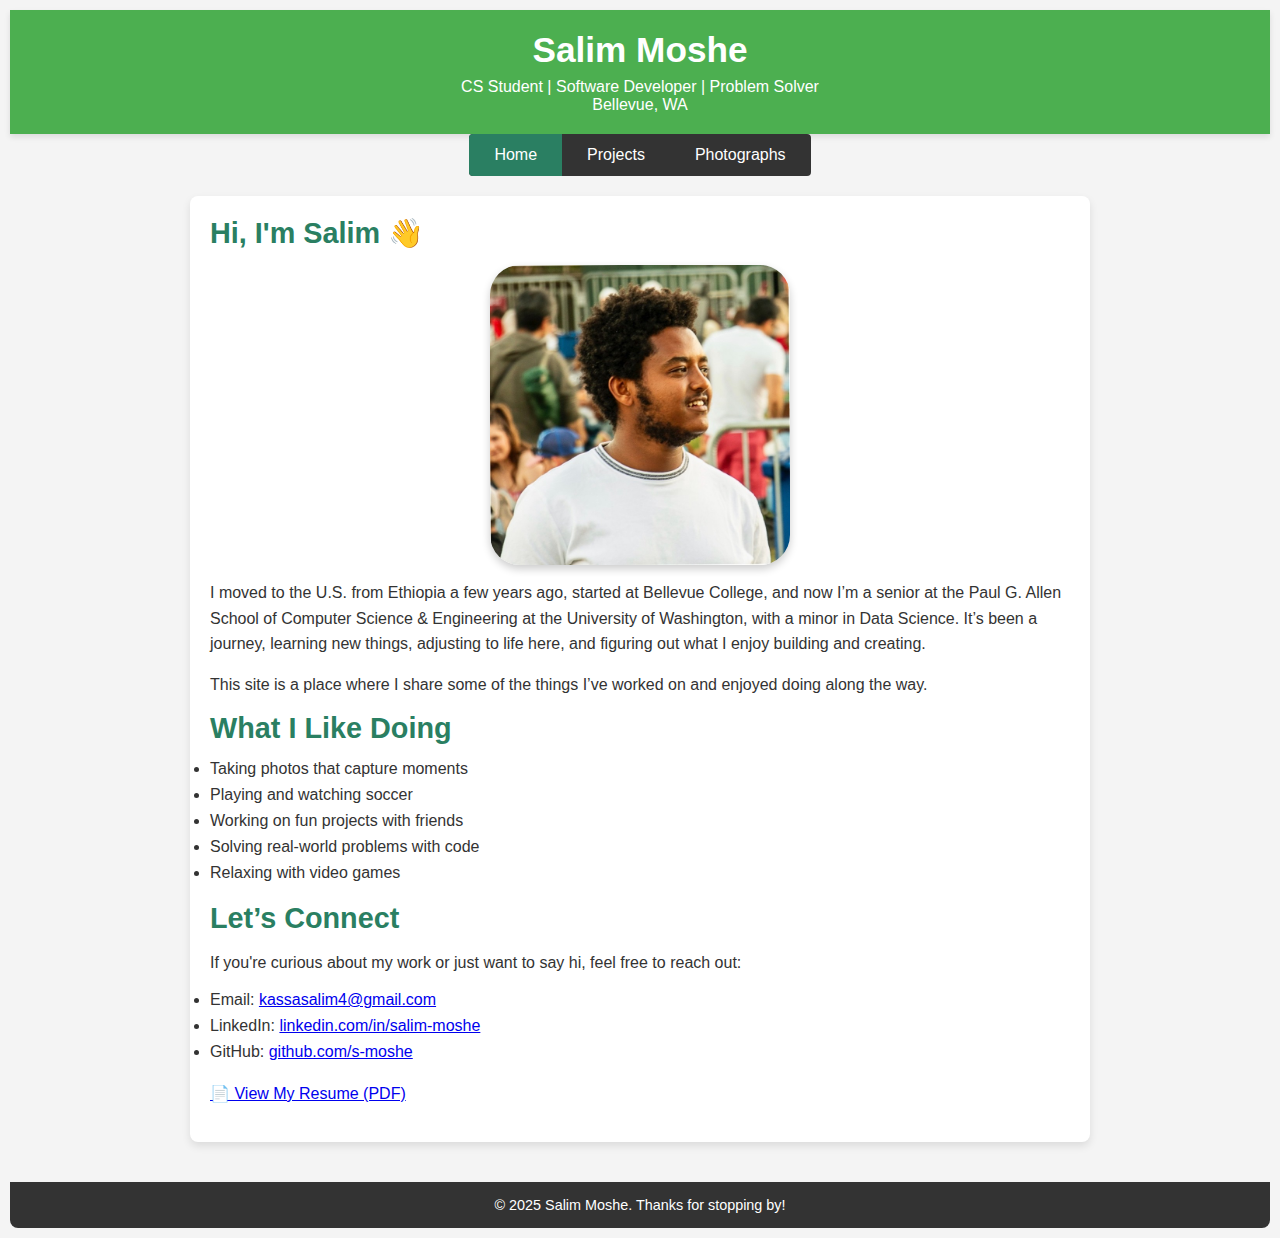
<file: index.html>
<!DOCTYPE html>
<html lang="en">
<head>
  <meta charset="UTF-8" />
  <meta name="viewport" content="width=device-width, initial-scale=1" />
  <title>Salim Moshe - Software Developer</title>
  <link rel="stylesheet" href="styles.css" />
</head>
<body>
  <header>
    <h1>Salim Moshe</h1>
    <p> CS Student | Software Developer | Problem Solver </p>
    <p>Bellevue, WA</p>
  </header>

  <nav>
    <ul>
      <li><a href="index.html" aria-current="page">Home</a></li>
      <li><a href="projects.html">Projects</a></li>
      <li><a href="photographs.html">Photographs</a></li>
    </ul>
  </nav>

  <main>
   <section>
  <h2>Hi, I'm Salim 👋</h2>
  <img src="images/me.jpg" alt="Salim Moshe" class="intro-pic">
  <p>I moved to the U.S. from Ethiopia a few years ago, started at Bellevue College, and now I’m a senior at the Paul G. Allen School of Computer Science & Engineering at the University of Washington, with a minor in Data Science. It’s been a journey, learning new things, adjusting to life here, and figuring out what I enjoy building and creating.</p>
  <p>This site is a place where I share some of the things I’ve worked on and enjoyed doing along the way.</p>
</section>


    <section>
      <h2>What I Like Doing</h2>
      <ul>
        <li>Taking photos that capture moments</li>
        <li>Playing and watching soccer</li>
        <li>Working on fun projects with friends</li>
        <li>Solving real-world problems with code</li>
        <li>Relaxing with video games</li>
      </ul>
    </section>

    <section>
      <h2>Let’s Connect</h2>
      <p>If you're curious about my work or just want to say hi, feel free to reach out:</p>
      <ul>
        <li>Email: <a href="mailto:kassasalim4@gmail.com">kassasalim4@gmail.com</a></li>
        <li>LinkedIn: <a href="https://www.linkedin.com/in/salim-moshe-8637352a9" target="_blank" rel="noopener noreferrer">linkedin.com/in/salim-moshe</a></li>
        <li>GitHub: <a href="https://github.com/s-moshe" target="_blank" rel="noopener noreferrer">github.com/s-moshe</a></li>
      </ul>
    </section>

    <section>
      <p><a href="resume.pdf" target="_blank" rel="noopener noreferrer">📄 View My Resume (PDF)</a></p>
    </section>
  </main>

  <footer>
    <p>&copy; 2025 Salim Moshe. Thanks for stopping by!</p>
  </footer>
</body>
</html>
</file>
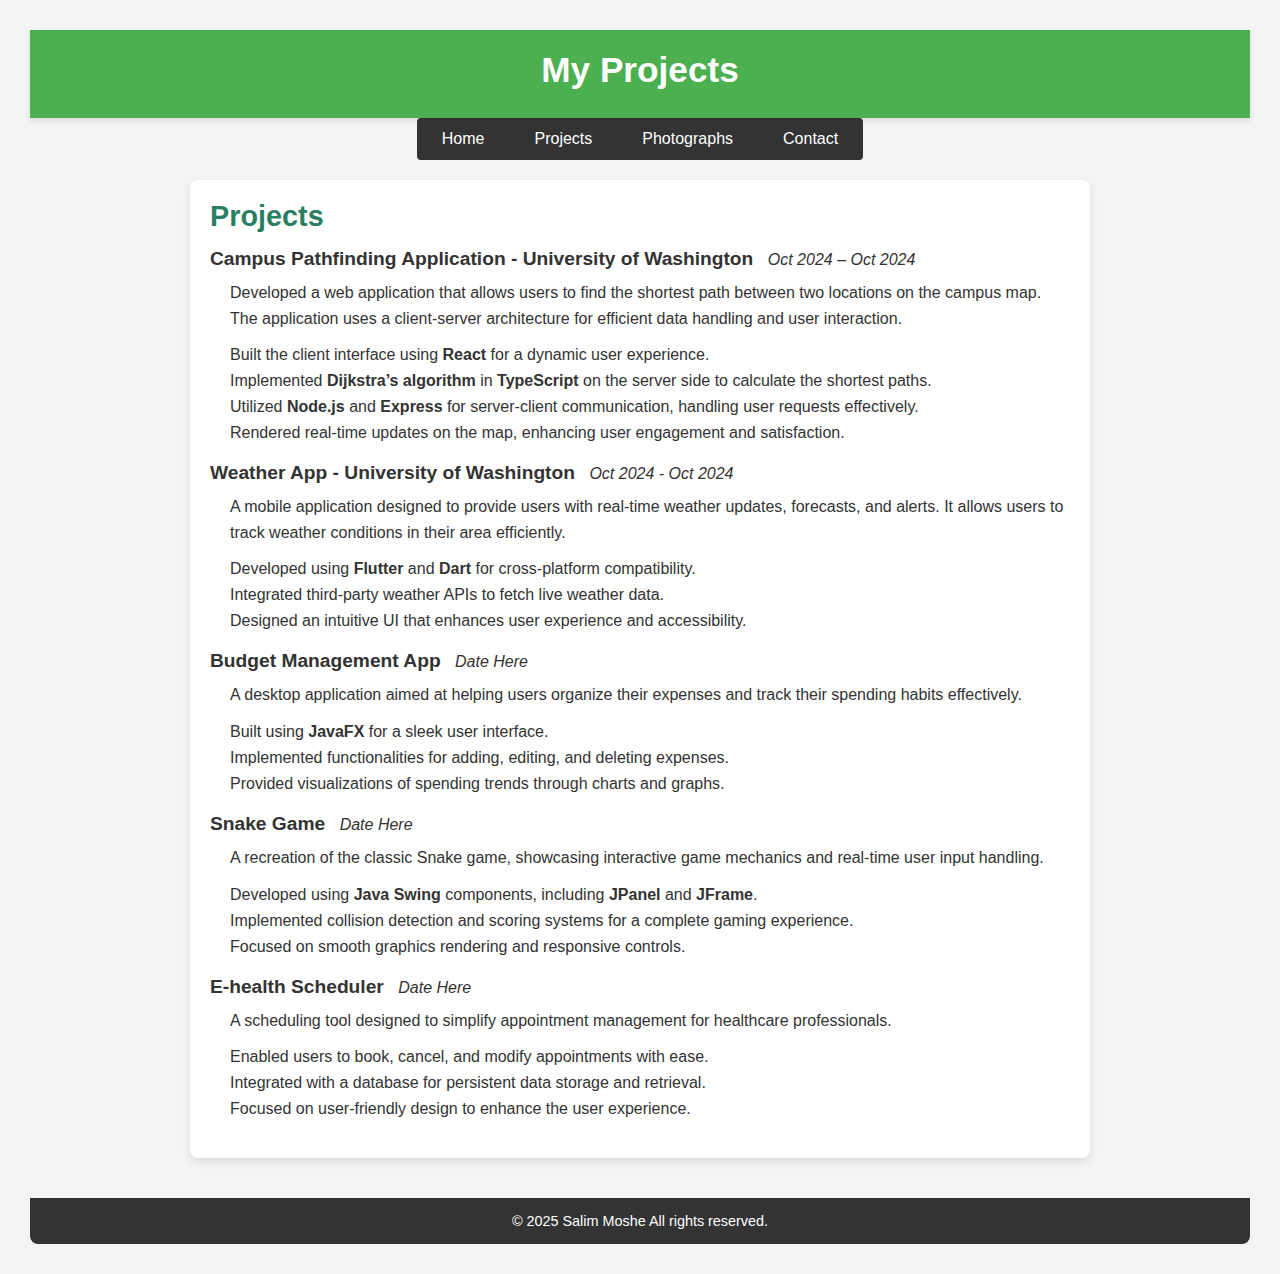
<file: about.html>
<!DOCTYPE html>
<html lang="en">
<head>
  <meta charset="UTF-8">
  <meta name="viewport" content="width=device-width, initial-scale=1.0">
  <title>Projects</title>
  <link rel="stylesheet" href="styles.css">
  <style>
    body {
        font-family: Arial, sans-serif;
        margin: 20px;
    }
    h1, h2 {
        color: #333;
    }
    nav ul {
        list-style-type: none;
        padding: 0;
    }
    nav li {
        display: inline;
        margin-right: 15px;
    }
    .project-title {
        font-weight: bold;
        font-size: 1.2em; /* Slightly larger font for project titles */
    }
    .project-date {
        font-style: italic;
        margin-left: 10px;
    }
    .project-description {
        margin-left: 20px;
        margin-top: 10px; /* Space between title and description */
    }
    ul {
        list-style-type: none;
        padding-left: 0;
    }
    li {
        margin-bottom: 20px; /* Space between projects */
    }
  </style>
</head>
<body>
  <header>
    <h1>My Projects</h1>
  </header>

  <nav>
    <ul>
      <li><a href="index.html">Home</a></li>
      <li><a href="about.html">Projects</a></li>
      <li><a href="photographs.html">Photographs</a></li>
      <li><a href="contact.html">Contact</a></li>
    </ul>
  </nav>

  <main>
    <h2>Projects</h2>
    <ul>
      <li>
        <span class="project-title">Campus Pathfinding Application - University of Washington</span>
        <span class="project-date">Oct 2024 – Oct 2024</span>
        <div class="project-description">
          <p>Developed a web application that allows users to find the shortest path between two locations on the campus map. The application uses a client-server architecture for efficient data handling and user interaction.</p>
          <ul>
            <li>Built the client interface using <strong>React</strong> for a dynamic user experience.</li>
            <li>Implemented <strong>Dijkstra’s algorithm</strong> in <strong>TypeScript</strong> on the server side to calculate the shortest paths.</li>
            <li>Utilized <strong>Node.js</strong> and <strong>Express</strong> for server-client communication, handling user requests effectively.</li>
            <li>Rendered real-time updates on the map, enhancing user engagement and satisfaction.</li>
          </ul>
        </div>
      </li>
      <li>
        <span class="project-title">Weather App - University of Washington</span>
        <span class="project-date">Oct 2024 - Oct 2024</span>
        <div class="project-description">
          <p>A mobile application designed to provide users with real-time weather updates, forecasts, and alerts. It allows users to track weather conditions in their area efficiently.</p>
          <ul>
            <li>Developed using <strong>Flutter</strong> and <strong>Dart</strong> for cross-platform compatibility.</li>
            <li>Integrated third-party weather APIs to fetch live weather data.</li>
            <li>Designed an intuitive UI that enhances user experience and accessibility.</li>
          </ul>
        </div>
      </li>
      <li>
        <span class="project-title">Budget Management App</span>
        <span class="project-date">Date Here</span>
        <div class="project-description">
          <p>A desktop application aimed at helping users organize their expenses and track their spending habits effectively.</p>
          <ul>
            <li>Built using <strong>JavaFX</strong> for a sleek user interface.</li>
            <li>Implemented functionalities for adding, editing, and deleting expenses.</li>
            <li>Provided visualizations of spending trends through charts and graphs.</li>
          </ul>
        </div>
      </li>
      <li>
        <span class="project-title">Snake Game</span>
        <span class="project-date">Date Here</span>
        <div class="project-description">
          <p>A recreation of the classic Snake game, showcasing interactive game mechanics and real-time user input handling.</p>
          <ul>
            <li>Developed using <strong>Java Swing</strong> components, including <strong>JPanel</strong> and <strong>JFrame</strong>.</li>
            <li>Implemented collision detection and scoring systems for a complete gaming experience.</li>
            <li>Focused on smooth graphics rendering and responsive controls.</li>
          </ul>
        </div>
      </li>
      <li>
        <span class="project-title">E-health Scheduler</span>
        <span class="project-date">Date Here</span>
        <div class="project-description">
          <p>A scheduling tool designed to simplify appointment management for healthcare professionals.</p>
          <ul>
            <li>Enabled users to book, cancel, and modify appointments with ease.</li>
            <li>Integrated with a database for persistent data storage and retrieval.</li>
            <li>Focused on user-friendly design to enhance the user experience.</li>
          </ul>
        </div>
      </li>
    </ul>
  </main>

  <footer>
    <p>&copy; 2025 Salim Moshe All rights reserved.</p>
  </footer>
</body>
</html>
</file>
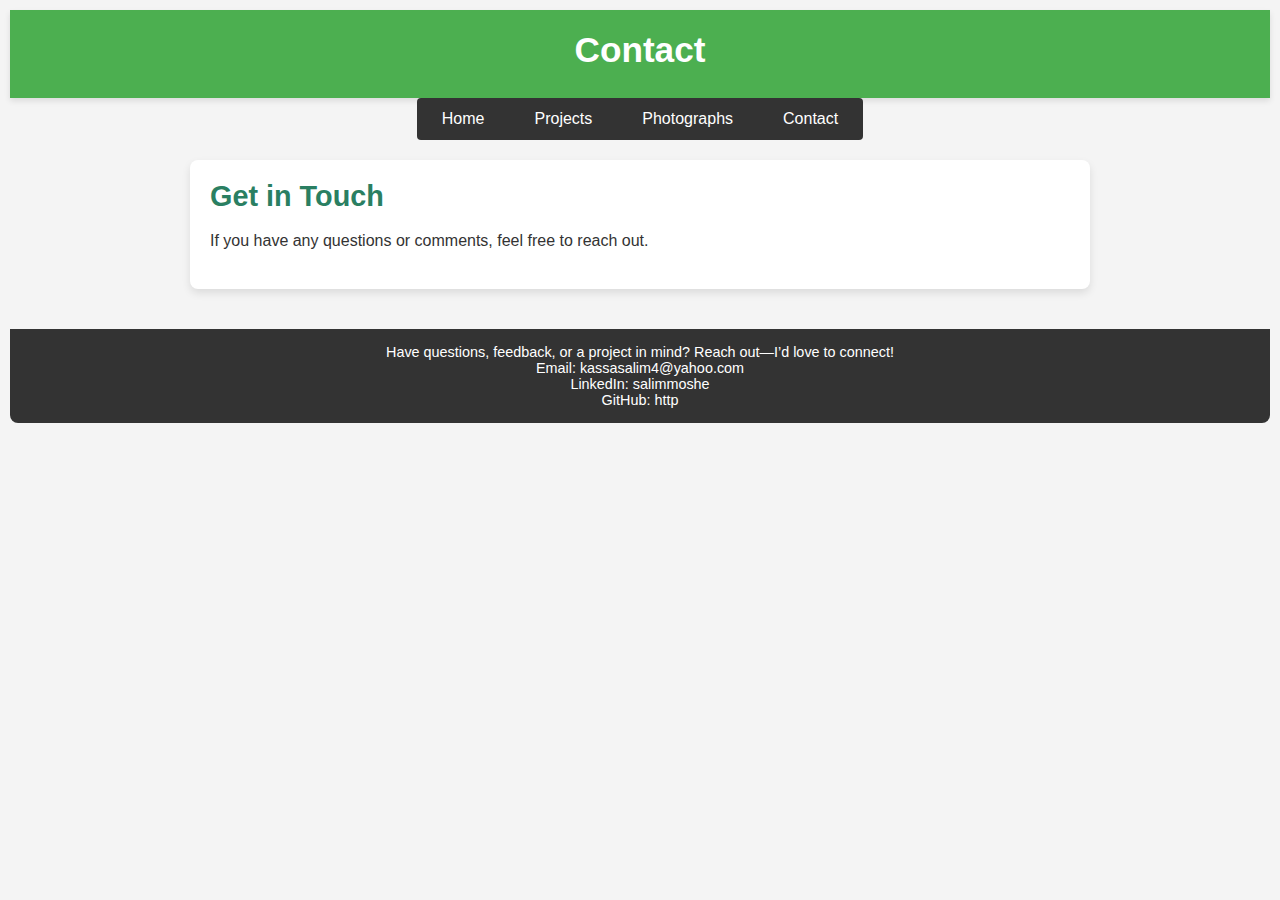
<file: contact.html>
<!DOCTYPE html>
<html lang="en">
<head>
  <meta charset="UTF-8">
  <meta name="viewport" content="width=device-width, initial-scale=1.0">
  <title>Contact</title>
  <link rel="stylesheet" href="styles.css">
</head>
<body>
  <header>
    <h1>Contact</h1>
  </header>

  <nav>
    <ul>
      <li><a href="index.html">Home</a></li>
      <li><a href="about.html">Projects</a></li>
      <li><a href="photographs.html">Photographs</a></li>
      <li><a href="contact.html">Contact</a></li>
    </ul>
  </nav>

  <main>
    <h2>Get in Touch</h2>
    <p>If you have any questions or comments, feel free to reach out.</p>
  </main>

  <footer>
        <p>Have questions, feedback, or a project in mind? Reach out—I’d love to connect!</p>
<p></p>
        <ul>
            <li>Email: kassasalim4@yahoo.com</li>
            <li>LinkedIn: salimmoshe</li>
            <li>GitHub: http</li>
        </ul>
  </footer>
</body>
</html>
</file>
<file: styles.css>
/* General Styles */
* {
  margin: 0;
  padding: 0;
  box-sizing: border-box;
  font-family: Arial, sans-serif;
}

body {
  display: flex;
  flex-direction: column;
  align-items: center;
  min-height: 100vh;
  background-color: #f4f4f4;
  color: #333;
  padding: 10px;
}

/* Header */
header {
  text-align: center;
  background-color: #4CAF50;
  color: white;
  padding: 20px 0;
  width: 100%;
  box-shadow: 0 3px 6px rgba(0,0,0,0.1);
}

header h1 {
  font-size: 2.2em;
 color: white;
  margin-bottom: 8px;
}

/* Navigation Bar */
nav ul {
  list-style: none;
  display: flex;
  justify-content: center;
  background-color: #333;
  width: 100%;
  margin-bottom: 20px;
  border-radius: 4px;
  overflow: hidden;
}

nav ul li {
  margin: 0;
}

nav ul li a {
  color: white;
  text-decoration: none;
  padding: 12px 25px;
  display: block;
  transition: background-color 0.3s ease;
}

nav ul li a:hover,
nav ul li a[aria-current="page"] {
  background-color: #2a7f62;
}

/* Main Content */
main {
  padding: 20px;
  max-width: 900px;
  width: 100%;
  background: white;
  border-radius: 8px;
  box-shadow: 0 4px 8px rgba(0,0,0,0.1);
  margin-bottom: 40px;
}

main h2 {
  font-size: 1.8em;
  margin-bottom: 15px;
  color: #2a7f62;
}

main p {
  line-height: 1.6;
  margin-bottom: 15px;
}

main ul {
  margin-bottom: 20px;
}

main ul li {
  margin-bottom: 8px;
}

/* Footer */
footer {
  background-color: #333;
  color: white;
  text-align: center;
  padding: 15px 0;
  width: 100%;
  font-size: 0.9em;
  border-radius: 0 0 8px 8px;
}

/* Responsive adjustments */
@media (max-width: 600px) {
  nav ul {
    flex-direction: column;
  }
  nav ul li a {
    padding: 10px;
    text-align: center;
  }
  main {
    padding: 15px;
    margin-bottom: 20px;
  }
}

/* === GALLERY STYLES (shared by projects & photographs) === */
.gallery {
  display: grid;
  grid-template-columns: repeat(auto-fill, minmax(200px, 1fr));
  gap: 15px;
  margin-top: 15px;
}
.gallery img {
  width: 100%;
  height: auto;
  border-radius: 8px;
  box-shadow: 0 4px 8px rgba(0,0,0,0.2);
  cursor: pointer;
  transition: transform 0.3s ease;
}
.gallery img:hover {
  transform: scale(1.05);
}

/* === LIGHTBOX STYLES === */
.lightbox {
  display: none;
  position: fixed;
  top: 0; left: 0;
  width: 100%; height: 100%;
  background-color: rgba(0,0,0,0.8);
  justify-content: center;
  align-items: center;
  cursor: pointer;
  z-index: 1000;
}
.lightbox img {
  max-width: 90%;
  max-height: 90%;
  border-radius: 10px;
  box-shadow: 0 4px 8px rgba(0,0,0,0.5);
}
.intro-pic {
  width: 300px;   
  height: 300px; 
  display: block; 
  margin: 15px auto; 
  border-radius: 10%; 
  box-shadow: 0 4px 8px rgba(0,0,0,0.2); 
}
</file>
